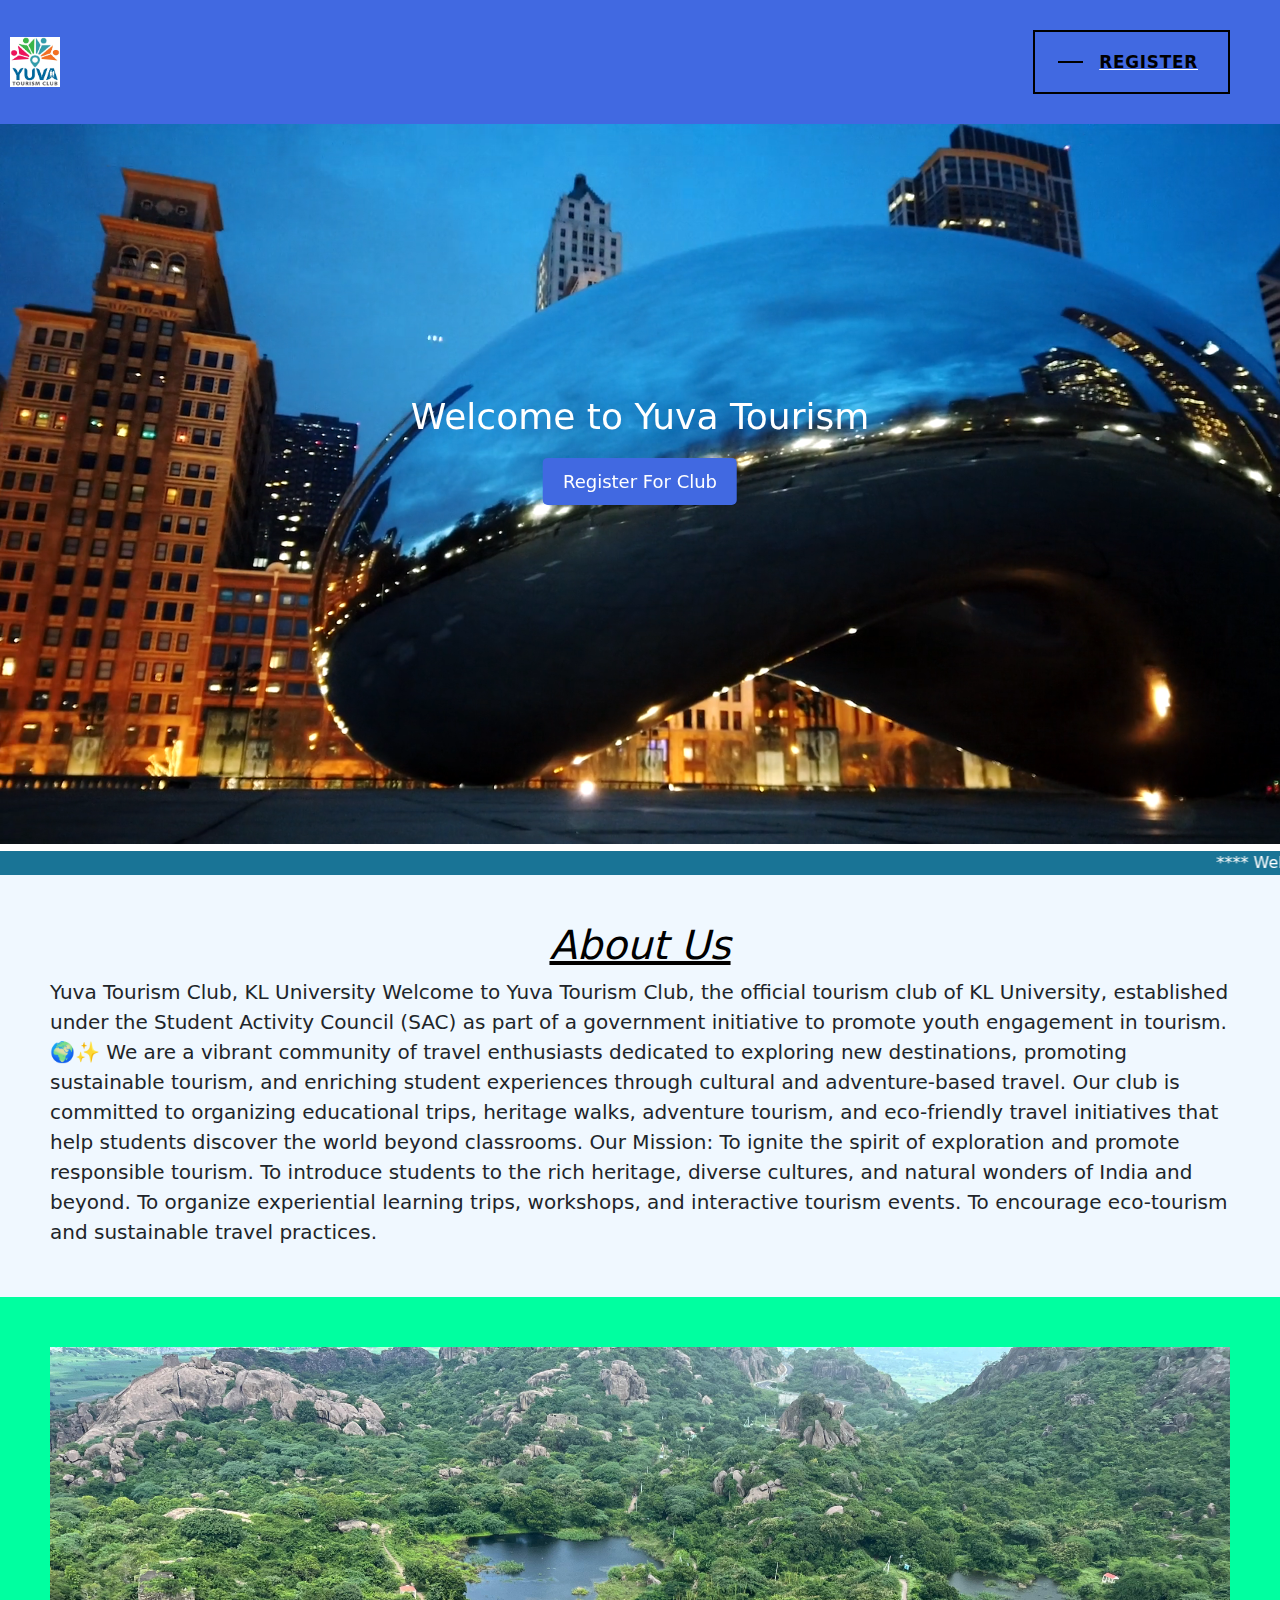
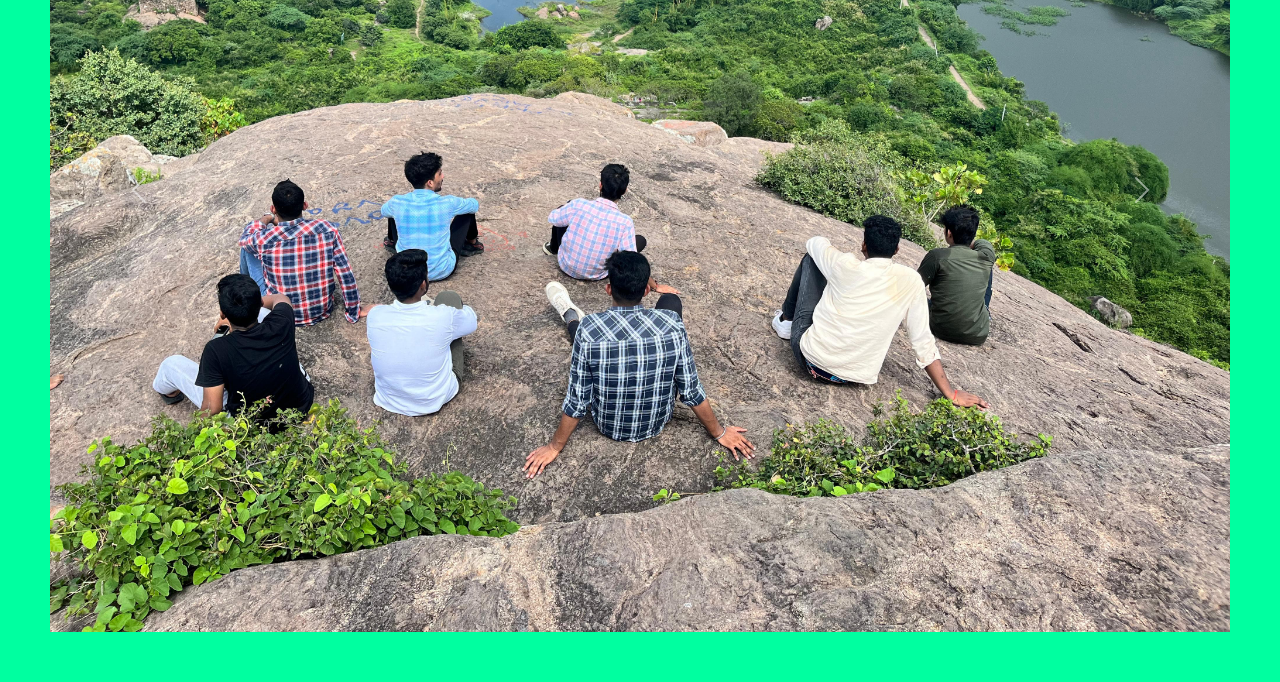
<file: index.html>
<!DOCTYPE html>
<html lang="en">
<head>
    <meta charset="UTF-8">
    <link rel="icon" type="image" href="Logo1.jpg" />
    <link rel="stylesheet" href="tempstyles.css">
    <link href="https://cdn.jsdelivr.net/npm/bootstrap@5.3.3/dist/css/bootstrap.min.css" rel="stylesheet" integrity="sha384-QWTKZyjpPEjISv5WaRU9OFeRpok6YctnYmDr5pNlyT2bRjXh0JMhjY6hW+ALEwIH" crossorigin="anonymous">
    <meta name="viewport" content="width=device-width, initial-scale=1.0">
    <title>Yuva Tourism</title>
    
</head>
<body>
    <header>
        <div class="logo">
            <!-- <p>Yuva Tourism</p> -->
             <img src="Logo1.jpg" alt="Yuva Tourism" width="50px" height="50px">
        </div>
        <nav>
            
<a class="fancy" href="Register.html">
    <span class="top-key"></span>
    <span class="text">Register</span></a>
    <span class="bottom-key-1"></span>
    <span class="bottom-key-2"></span>
  </a>
        </nav>
    </header>

    <div class="container1">
        <video width="100%" height="100%" autoplay loop muted playsinline>
            <source src="Travel.mp4" type="video/mp4" />
        </video>

        <div class="overlay">
            <h1>Welcome to Yuva Tourism</h1>
            <a href="https://sac.kluniversity.in/clubRegistration" target="_blank"><button>Register For Club</button></a>
        </div>
        </div>
        <div class="scrolling2">
            <marquee behavior="scroll" direction="left"> **** Welcome to Yuva Tourism ****</marquee>
        </div>
        <div id="aboutus">
            <div id="title1">
                <h1><u>About Us</u></h1>
            </div>
            <div id="text1">
             Yuva Tourism Club, KL University
Welcome to Yuva Tourism Club, the official tourism club of KL University, established under the Student Activity Council (SAC) as part of a government initiative to promote youth engagement in tourism. 🌍✨

We are a vibrant community of travel enthusiasts dedicated to exploring new destinations, promoting sustainable tourism, and enriching student experiences through cultural and adventure-based travel. Our club is committed to organizing educational trips, heritage walks, adventure tourism, and eco-friendly travel initiatives that help students discover the world beyond classrooms.

Our Mission:
To ignite the spirit of exploration and promote responsible tourism.
To introduce students to the rich heritage, diverse cultures, and natural wonders of India and beyond.
To organize experiential learning trips, workshops, and interactive tourism events.
To encourage eco-tourism and sustainable travel practices.
            </div>
        </div>
           
        <div class="cards">
            
            <!-- <div class="card">
                <div class="image">
                    <img src="Achanta Bhanu vamsi.png" alt="Bhanu Vamsi">
                </div>
                <span class="title">Bhanu Vamsi</span>
                <span class="price">2300030009</span>
            </div>

            <div class="card">
                <div class="image">
                    <img src="Achanta Bhanu vamsi.png" alt="Manitej">
                </div>
                <span class="title">Manitej</span>
                <span class="price">230003****</span>
            </div>

            <div class="card">
                <div class="image">
                    <img src="Achanta Bhanu vamsi.png" alt="Modi">
                </div>
                <span class="title">Modi</span>
                <span class="price">230003****</span>
            </div>

            <div class="card">
                <div class="image">
                    <img src="Achanta Bhanu vamsi.png" alt="CBN">
                </div>
                <span class="title">CBN</span>
                <span class="price">230003****</span>
            </div> -->
            <div id="carouselExample" class="carousel slide">
                <div class="carousel-inner">
                  <div class="carousel-item active">
                    <img src="recent1.jpg" class="d-block w-100" alt="..." width="100%" height="60%">
                  </div>
                  <div class="carousel-item">
                    <img src="recent2.jpg" class="d-block w-100" alt="..." width="100%" height="60%">
                  </div>
                  <div class="carousel-item">
                    <img src="recent1.jpg" class="d-block w-100" alt="..." width="100%" height="60%">
                  </div>
                </div>
                <button class="carousel-control-prev" type="button" data-bs-target="#carouselExample" data-bs-slide="prev">
                  <span class="carousel-control-prev-icon" aria-hidden="true"></span>
                  <span class="visually-hidden">Previous</span>
                </button>
                <button class="carousel-control-next" type="button" data-bs-target="#carouselExample" data-bs-slide="next">
                  <span class="carousel-control-next-icon" aria-hidden="true"></span>
                  <span class="visually-hidden">Next</span>
                </button>
              </div>
        </div>
    </div>
</body>
</html>
</file>
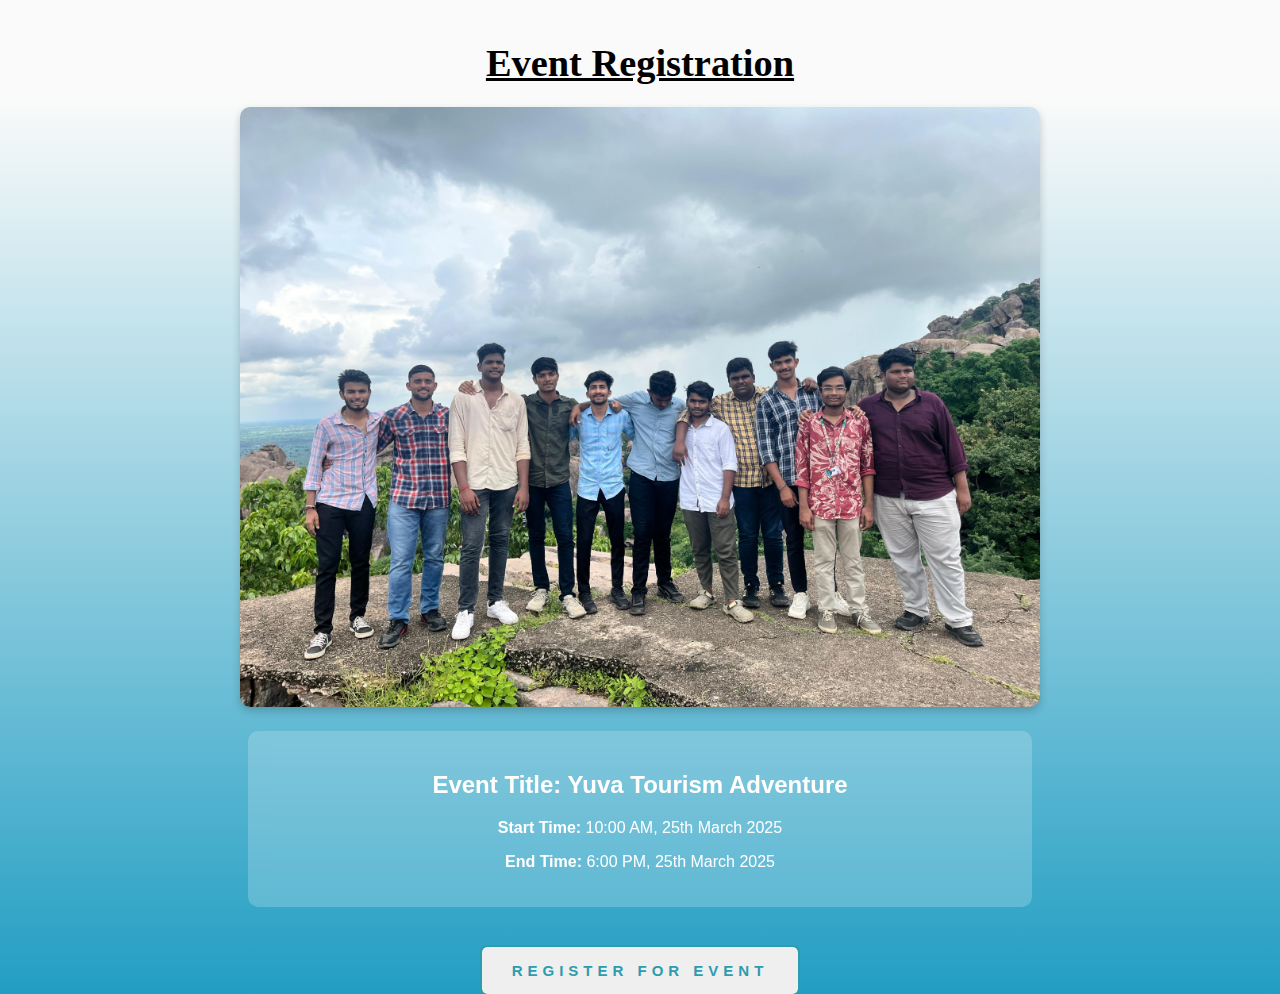
<file: Register.html>
<!DOCTYPE html>
<html lang="en">
<head>
    <meta charset="UTF-8">
    <meta name="viewport" content="width=device-width, initial-scale=1.0">
    <link rel="icon" type="image" href="Logo1.jpg" />
    <title>Yuva Tourism Event Registration</title>
    <style>
        body {
            margin: 0;
            padding: 0;
            font-family: Arial, sans-serif;
            background: rgb(34,158,195);
background: linear-gradient(0deg, rgba(34,158,195,1) 0%, rgba(250,250,250,1) 90%);
            text-align: center;
            color: white;
        }
        .container {
            padding: 20px;
        }
        .register-btn {
            background-color: #ff4500;
            color: white;
            padding: 15px 30px;
            font-size: 20px;
            border: none;
            border-radius: 5px;
            cursor: pointer;
            margin: 20px 0;
            transition: 0.3s;
        }
        .register-btn:hover {
            background-color: #e63900;
        }
        .banner img {
            width: 80%;
            max-width: 800px;
            border-radius: 10px;
            box-shadow: 0 4px 8px rgba(0, 0, 0, 0.2);
        }
        .event-details {
            background: rgba(255, 255, 255, 0.2);
            padding: 20px;
            margin: 20px auto;
            width: 60%;
            border-radius: 10px;
            backdrop-filter: blur(10px);
        }
        .container .heading1 h1 u{
            text-align: center;
            font-family: Georgia, 'Times New Roman', Times, serif;
            font-size: larger;
            color: black;
        }

        .modal {
  display: none; /* Hidden by default */
  position: fixed; /* Stay in place */
  z-index: 1; /* Sit on top */
  left: 0;
  top: 0;
  width: 100%; /* Full width */
  height: 100%; /* Full height */
  overflow: auto; /* Enable scroll if needed */
  background-color: rgb(0,0,0); /* Fallback color */
  background-color: rgba(0,0,0,0.4); /* Black w/ opacity */
}

/* Modal Content/Box */
.modal-content {
  background-color: #fefefe;
  margin: 15% auto; /* 15% from the top and centered */
  padding: 20px;
  border: 1px solid #888;
  width: 80%; /* Could be more or less, depending on screen size */
}

/* The Close Button */
.close {
  color: #aaa;
  float: right;
  font-size: 28px;
  font-weight: bold;
}

.close:hover,
.close:focus {
  color: black;
  text-decoration: none;
  cursor: pointer;
}

.modal-header {
  padding: 2px 16px;
  background-color: navy;
  color: white;
}

/* Modal Body */
.modal-body {padding: 2px 16px;}

/* Modal Footer */
.modal-footer {
  padding: 2px 16px;
  background-color: rgb(132, 132, 232);
  color: white;
}

/* Modal Content */
.modal-content {
  position: relative;
  background-color: #fefefe;
  margin: auto;
  padding: 0;
  border: 1px solid #888;
  width: 80%;
  box-shadow: 0 4px 8px 0 rgba(0,0,0,0.2),0 6px 20px 0 rgba(0,0,0,0.19);
  animation-name: animatetop;
  animation-duration: 0.4s
}

/* Add Animation */
@keyframes animatetop {
  from {top: -300px; opacity: 0}
  to {top: 0; opacity: 1}
}

.modal-body{
    text-align: center;
    font-size: 20px;
    font-family: Arial, sans-serif;
    color: black;
}

/* From Uiverse.io by vikiWayne */ 
.button {
  padding: 1em 2em;
  border: none;
  border-radius: 5px;
  font-weight: bold;
  letter-spacing: 5px;
  text-transform: uppercase;
  cursor: pointer;
  color: #2c9caf;
  transition: all 1000ms;
  font-size: 15px;
  position: relative;
  overflow: hidden;
  outline: 2px solid #2c9caf;
}

button:hover {
  color: #ffffff;
  transform: scale(1.1);
  outline: 2px solid black;
  box-shadow: 4px 5px 17px -4px smokewhite;
}

button::before {
  content: "";
  position: absolute;
  left: -50px;
  top: 0;
  width: 0;
  height: 100%;
  background-color: red;
  transform: skewX(45deg);
  z-index: -1;
  transition: width 1000ms;
}

button:hover::before {
  width: 250%;
}

    </style>
</head>
<body>
    <div class="container">
        <div class="heading1">
            <h1><u>Event Registration</u></h1>
        </div>
        
        <div class="banner">
            <img src="recent2.jpg" alt="Event Banner">
        </div>
        
        <div class="event-details">
            <h2>Event Title: Yuva Tourism Adventure</h2>
            <p><strong>Start Time:</strong> 10:00 AM, 25th March 2025</p>
            <p><strong>End Time:</strong> 6:00 PM, 25th March 2025</p>
        </div>
        
        <!-- <button class="register-btn" onclick="window.location.href='https://your-google-form-link'">Register for Event</button> -->
    </div>
    <!-- <button id="myBtn" class="register-btn">Open Modal</button> -->

    <!-- From Uiverse.io by vikiWayne --> 
<button class="button" id="myBtn">Register For Event</button>


<!-- The Modal -->
<div id="myModal" class="modal">

  <!-- Modal content -->
  <div class="modal-content" >
    <span class="close">&times;</span>
    <p>Some text in the Modal..</p>
  </div>
<script>
    var modal = document.getElementById("myModal");

// Get the button that opens the modal
var btn = document.getElementById("myBtn");

// Get the <span> element that closes the modal
var span = document.getElementsByClassName("close")[0];

// When the user clicks on the button, open the modal
btn.onclick = function() {
  modal.style.display = "block";
}

// When the user clicks on <span> (x), close the modal
span.onclick = function() {
  modal.style.display = "none";
}

// When the user clicks anywhere outside of the modal, close it
window.onclick = function(event) {
  if (event.target == modal) {
    modal.style.display = "none";
  }
}
</script>
<div class="modal-content">
    <div class="modal-header">
      <span class="close">&times;</span>
      <h2>Conform To register</h2>
    </div>
    <div class="modal-body">
      <p>Yuva Tourism Club, KL University
        Welcome to Yuva Tourism Club, the official tourism club of KL University, established under the Student Activity Council (SAC) as part of a government initiative to promote youth engagement in tourism. 🌍✨
        
        We are a vibrant community of travel enthusiasts dedicated to exploring new destinations, promoting sustainable tourism, and enriching student experiences through cultural and adventure-based travel. Our club is committed to organizing educational trips, heritage walks, adventure tourism, and eco-friendly travel initiatives that help students discover the world beyond classrooms.
        
        Our Mission:
        To ignite the spirit of exploration and promote responsible tourism.
        To introduce students to the rich heritage, diverse cultures, and natural wonders of India and beyond.
        To organize experiential learning trips, workshops, and interactive tourism events.
        To encourage eco-tourism and sustainable travel practices.</p>
      <a href="https://sac.kluniversity.in/clubRegistration" target="_blank"><button class="button" id="myBtn">Conform to Register</button></a>
    </div>
    <div class="modal-footer">
      <h3>This Event is Organised By Yuva Tourism</h3>
    </div>
  </div>
</div>
</body>
</html>
</file>
<file: tempstyles.css>
body {
    background-color: white;
    color: royalblue;
    font-family: Cambria, Cochin, Georgia, Times, 'Times New Roman', serif;
}
header {
    background-color: royalblue;
    padding: 10px;
    display: flex;
    justify-content: space-between;
    align-items: center;
    color: white;
}
header nav {
    display: flex;
    gap: 20px;
}
header nav li {
    list-style: none;
}
header nav li a {
    text-decoration: none;
    color: white;
    font-size: 20px;
}
header .logo {
    color: white;
    font-size: 30px;
    font-weight: bold;
}
header .logo:hover {
    color: lightblue;
    transition-duration: 0.7s;
}
header nav li a:hover {
    color: lightblue;
    transition-duration: 0.7s;
}
.overlay {
    position: absolute;
    top: 50%;
    left: 50%;
    transform: translate(-50%, -50%);
    color: white;
    text-align: center;
}
.overlay h1 {
    font-size: 36px;
    margin-bottom: 20px;
}
.overlay button {
    padding: 10px 20px;
    font-size: 18px;
    color: white;
    background-color: royalblue;
    border: none;
    border-radius: 5px;
    cursor: pointer;
}
.overlay button:hover {
    background-color: black;
    color: white;
}
.scrolling {
    position: absolute;
    top: 10%;
    width: 100%;
    background-color: navy;
    color: white;
    text-align: center;
    padding: 8px 0;
}
.scrolling marquee {
    font-size: 20px;
}

/* Updated Fancy Button */
.fancy {
    background-color: transparent;
    border: 2px solid #000;
    border-radius: 0;
    box-sizing: border-box;
    color: #fff;
    cursor: pointer;
    display: flex;
    justify-content: center;
    align-items: center;
    font-weight: 700;
    letter-spacing: 0.05em;
    margin: 20px auto; /* Centering button */
    outline: none;
    overflow: visible;
    padding: 1.25em 2em;
    position: relative;
    text-align: center;
    text-transform: none;
    transition: all 0.3s ease-in-out;
    user-select: none;
    font-size: 15px;
    width: fit-content;
}

.fancy::before {
    content: " ";
    width: 1.5625rem;
    height: 2px;
    background: black;
    top: 50%;
    left: 1.5em;
    position: absolute;
    transform: translateY(-50%);
    transform-origin: center;
    transition: background 0.3s linear, width 0.3s linear;
}

.fancy .text {
    font-size: 1.125em;
    line-height: 1.33333em;
    padding-left: 2em;
    display: block;
    text-align: left;
    transition: all 0.3s ease-in-out;
    text-transform: uppercase;
    text-decoration: none;
    color: black;
}

.fancy:hover {
    color: white;
    background: black;
}

.fancy:hover::before {
    width: 0.9375rem;
    background: white;
}

.fancy:hover .text {
    color: white;
    padding-left: 1.5em;
}

/* Cards */
.card {
    position: relative;
    width: 11.875em;
    height: 16.5em;
    box-shadow: 0px 1px 13px rgba(0,0,0,0.1);
    cursor: pointer;
    transition: all 120ms;
    display: flex;
    align-items: center;
    justify-content: center;
    background: #fff;
    padding: 0.5em;
    padding-bottom: 3.4em;
}

.card::after {
    content: "Contact";
    padding-top: 1.25em;
    padding-left: 1.25em;
    position: absolute;
    left: 0;
    bottom: -60px;
    background: #00AC7C;
    color: #fff;
    height: 2.5em;
    width: 90%;
    transition: all 80ms;
    font-weight: 600;
    text-transform: uppercase;
    opacity: 0;
}

.card .title {
    font-family: Arial, Helvetica, sans-serif;
    font-size: 0.9em;
    position: absolute;
    left: 0.625em;
    bottom: 1.875em;
    font-weight: 400;
    color: #000;
}

.card .price {
    font-family: Impact, Haettenschweiler, 'Arial Narrow Bold', sans-serif;
    font-size: 0.9em;
    position: absolute;
    left: 0.625em;
    bottom: 0.625em;
    color: #000;
}

.card:hover::after {
    bottom: 0;
    opacity: 1;
}

.card:active {
    transform: scale(0.98);
}

.card:active::after {
    content: "Added !";
    height: 3.125em;
}

.cards {
    display: flex;
    justify-content: space-around;
    align-items: center;
    flex-wrap: wrap;
    gap: 10vw;
    background-color: rgb(0, 255, 160);
    padding: 50px 50px;
}

.card .image {
    background: rgb(241, 241, 241);
    width: 100%;
    height: 70%;
    display: flex;
    align-items: center;
    justify-content: center;
    overflow: hidden;
    border-radius: 8px;
}

.card .image img {
    width: 100%;
    height: 100%;
    object-fit: cover;
    border-radius: 8px;
}

.scrolling2 {
    background-color: rgb(0, 255, 160);
    height: 20px;
}

.scrolling2 marquee {
    background-color: rgb(25, 116, 150);
    color: white;
}

.cards .team {
    text-align: center;
    font-size: 30px;
    font-weight: bold;
    color: white;
}

#aboutus {
    background-color: aliceblue;
    padding: 50px 50px;
}

#aboutus #title1 {
    color: black;
    font-size: large;
    text-align: center;
    font-style: italic;
}

#aboutus #text1 {
    font-size: 20px;
}

#cards #carouselExample {
    padding: 20px;
}
</file>
